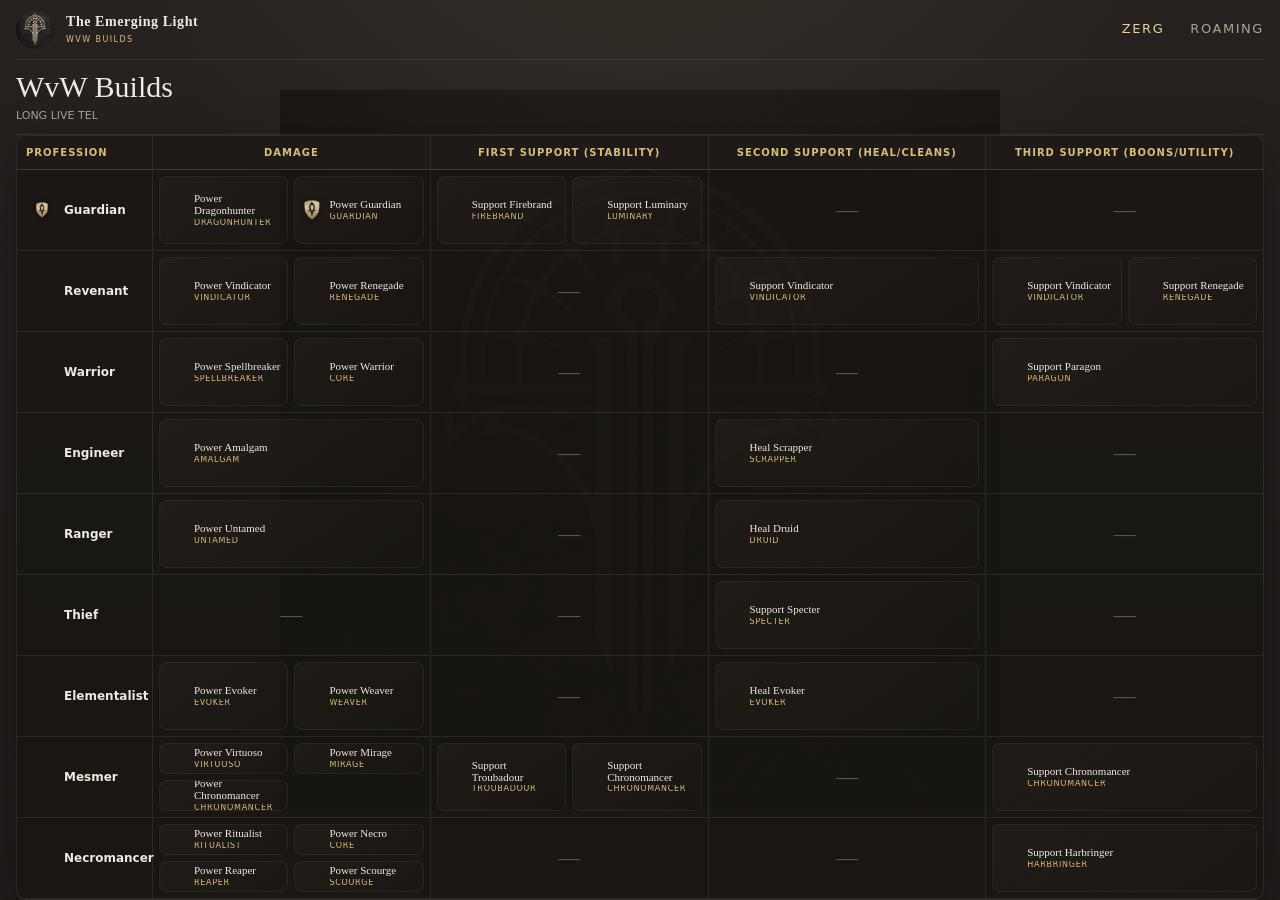
<file: index.html>
<!doctype html>
<html lang="en">
<head>
<meta charset="utf-8"><meta name="viewport" content="width=device-width,initial-scale=1">
<meta http-equiv="Content-Security-Policy" content="default-src 'self'; base-uri 'self'; object-src 'none'; script-src 'self'; style-src 'self'; img-src 'self' data: https://render.guildwars2.com; connect-src 'self' https://api.guildwars2.com; font-src 'self' data:; frame-src 'none'; form-action 'self'; upgrade-insecure-requests">
<meta http-equiv="X-Frame-Options" content="DENY">
<meta name="referrer" content="strict-origin-when-cross-origin">
<link rel="icon" type="image/png" sizes="64x64" href="./assets/images/favicon.png">
<link rel="apple-touch-icon" href="./assets/images/tel-logo.png">
<meta name="theme-color" content="#171412">
<title>TEL Builds · The Emerging Light</title>
<meta name="description" content="The Emerging Light WvW builds.">
<link rel="stylesheet" href="./assets/css/tel.css">
</head>
<body data-page="home">
<div class="site-shell">
<header class="topbar">
<a class="brand" href="./"><img src="./assets/images/tel-logo.png" alt="The Emerging Light"><span><strong>The Emerging Light</strong><small>WvW Builds</small></span></a>
<nav><a class="active" href="./">Zerg</a><a href="./roaming.html">Roaming</a></nav>
</header>
<main>
<section class="hero matrix-hero">
<div class="hero-mark"><img src="./assets/images/tel-logo.png" alt=""></div>
<p class="eyebrow">THE EMERGING LIGHT</p><h1>WvW Builds</h1>
<p class="lede">LONG LIVE TEL</p>
</section>
<section class="section matrix-section">
<div class="section-heading"><div><p class="eyebrow">TEL BUILD MATRIX</p><h2>Squad builds</h2></div><p class="muted">Damage, First Support, Second Support and Third Support builds by profession.</p></div>
<div class="matrix-wrap">
<div id="build-matrix" class="build-matrix"></div>
</div>
</section>
</main>
<footer><span>© <span id="year"></span> The Emerging Light · unofficial Guild Wars 2 community site</span><span>Guild Wars 2 and related assets are property of ArenaNet.</span></footer>
</div>
<script src="./assets/js/site.js"></script>
</body></html>
</file>
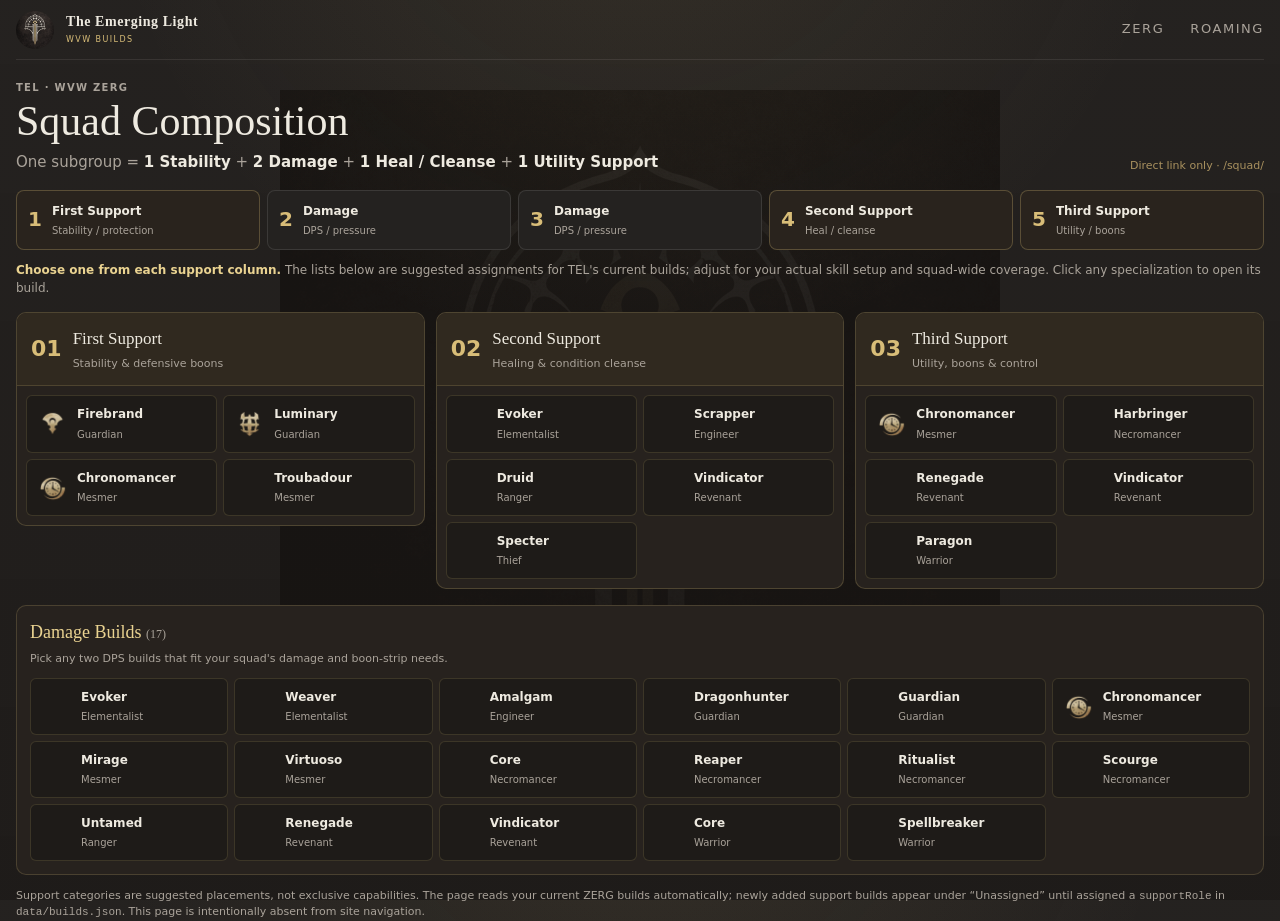
<file: squad/index.html>
<!doctype html>
<html lang="en">
<head>
<meta charset="utf-8"><meta name="viewport" content="width=device-width,initial-scale=1">
<meta http-equiv="Content-Security-Policy" content="default-src 'self'; base-uri 'self'; object-src 'none'; script-src 'self'; style-src 'self'; img-src 'self' data: https://render.guildwars2.com; connect-src 'self' https://api.guildwars2.com; font-src 'self' data:; frame-src 'none'; form-action 'self'; upgrade-insecure-requests">
<meta name="referrer" content="strict-origin-when-cross-origin">
<link rel="icon" type="image/png" href="../assets/images/favicon.png">
<meta name="theme-color" content="#171412">
<title>Squad Composition · The Emerging Light</title>
<link rel="stylesheet" href="../assets/css/tel.css">
</head>
<body data-page="squad">
<div class="site-shell">
<header class="topbar">
<a class="brand" href="../"><img src="../assets/images/tel-logo.png" alt="The Emerging Light"><span><strong>The Emerging Light</strong><small>WvW Builds</small></span></a>
<nav><a href="../">Zerg</a><a href="../roaming.html">Roaming</a></nav>
</header>
<main class="squad-main">
<div class="squad-intro"><div><p class="eyebrow">TEL · WvW ZERG</p><h1>Squad Composition</h1><p>One subgroup = <strong>1 Stability</strong> + <strong>2 Damage</strong> + <strong>1 Heal / Cleanse</strong> + <strong>1 Utility Support</strong></p></div><span class="squad-private">Direct link only · /squad/</span></div>
<div class="squad-strip" aria-label="Five player subgroup">
<div class="squad-slot squad-slot-first"><b>1</b><span><strong>First Support</strong><small>Stability / protection</small></span></div>
<div class="squad-slot squad-slot-dps"><b>2</b><span><strong>Damage</strong><small>DPS / pressure</small></span></div>
<div class="squad-slot squad-slot-dps"><b>3</b><span><strong>Damage</strong><small>DPS / pressure</small></span></div>
<div class="squad-slot squad-slot-second"><b>4</b><span><strong>Second Support</strong><small>Heal / cleanse</small></span></div>
<div class="squad-slot squad-slot-third"><b>5</b><span><strong>Third Support</strong><small>Utility / boons</small></span></div>
</div>
<div class="squad-guide"><strong>Choose one from each support column.</strong> The lists below are suggested assignments for TEL's current builds; adjust for your actual skill setup and squad-wide coverage. Click any specialization to open its build.</div>
<div class="squad-columns">
<section class="squad-col squad-col-first"><header><span class="squad-col-number">01</span><div><h2>First Support</h2><p>Stability &amp; defensive boons</p></div></header><div id="squad-first" class="squad-builds"><span class="squad-loading">Loading…</span></div></section>
<section class="squad-col squad-col-second"><header><span class="squad-col-number">02</span><div><h2>Second Support</h2><p>Healing &amp; condition cleanse</p></div></header><div id="squad-second" class="squad-builds"><span class="squad-loading">Loading…</span></div></section>
<section class="squad-col squad-col-third"><header><span class="squad-col-number">03</span><div><h2>Third Support</h2><p>Utility, boons &amp; control</p></div></header><div id="squad-third" class="squad-builds"><span class="squad-loading">Loading…</span></div></section>
</div>
<section class="squad-damage-section"><div class="squad-damage-head"><div><h2>Damage Builds <span id="squad-damage-count"></span></h2><p>Pick any two DPS builds that fit your squad's damage and boon-strip needs.</p></div></div><div id="squad-damage" class="squad-damage-list"><span class="squad-loading">Loading…</span></div></section>
<p class="squad-footnote">Support categories are suggested placements, not exclusive capabilities. The page reads your current ZERG builds automatically; newly added support builds appear under “Unassigned” until assigned a <code>supportRole</code> in <code>data/builds.json</code>. This page is intentionally absent from site navigation.</p>
</main>
<footer><span>© <span id="year"></span> The Emerging Light · unofficial Guild Wars 2 community site</span><span>Guild Wars 2 and related assets are property of ArenaNet.</span></footer>
</div>
<script src="../assets/js/squad.js"></script>
</body></html>
</file>
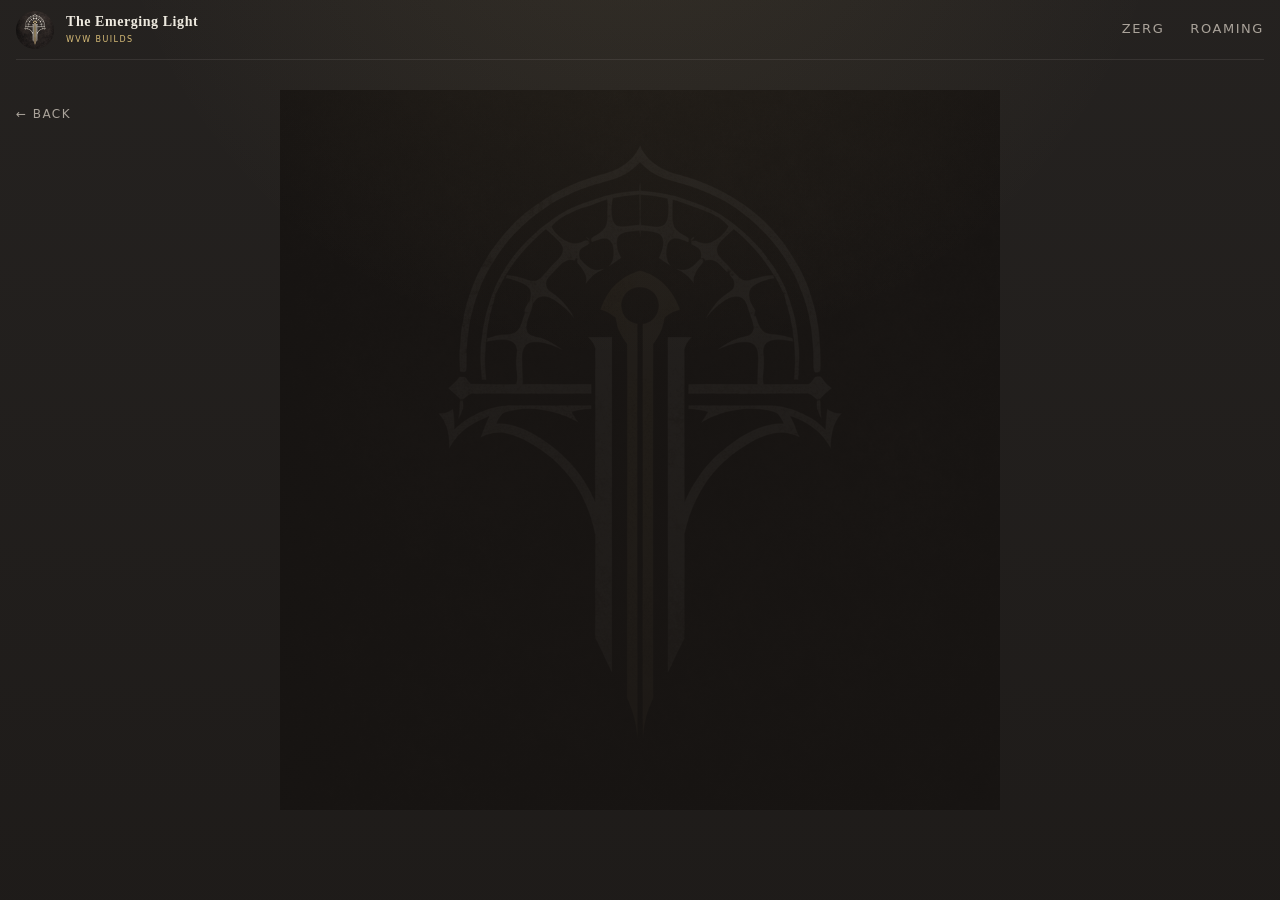
<file: build.html>
<!doctype html>
<html lang="en">
<head>
  <meta charset="utf-8">
  <meta name="viewport" content="width=device-width,initial-scale=1">
<meta http-equiv="Content-Security-Policy" content="default-src 'self'; base-uri 'self'; object-src 'none'; script-src 'self'; style-src 'self'; img-src 'self' data: https://render.guildwars2.com; connect-src 'self' https://api.guildwars2.com; font-src 'self' data:; frame-src 'none'; form-action 'self'; upgrade-insecure-requests">
<meta http-equiv="X-Frame-Options" content="DENY">
<meta name="referrer" content="strict-origin-when-cross-origin">
<link rel="icon" type="image/png" sizes="64x64" href="./assets/images/favicon.png">
<link rel="apple-touch-icon" href="./assets/images/tel-logo.png">
  <meta name="theme-color" content="#171412">
  <title>Build · TEL Builds</title>
  <link rel="stylesheet" href="./assets/css/tel.css">
</head>
<body data-page="build">
  <div class="site-shell">
    <header class="topbar">
      <a class="brand" href="./"><img src="./assets/images/tel-logo.png" alt="The Emerging Light"><span><strong>The Emerging Light</strong><small>WvW Builds</small></span></a>
      <nav><a href="./">Zerg</a><a href="./roaming.html">Roaming</a></nav>
    </header>
    <main class="page-main">
      <a id="build-back" class="back" href="./">← Back</a>
      <article id="build-view" class="build-view"></article>
    </main>
    <footer><span>© <span id="year"></span> The Emerging Light</span><span>Unofficial Guild Wars 2 community site</span></footer>
  </div>
  <script src="./assets/js/site.js"></script>
  <script src="./assets/js/build.js"></script>
</body>
</html>
</file>
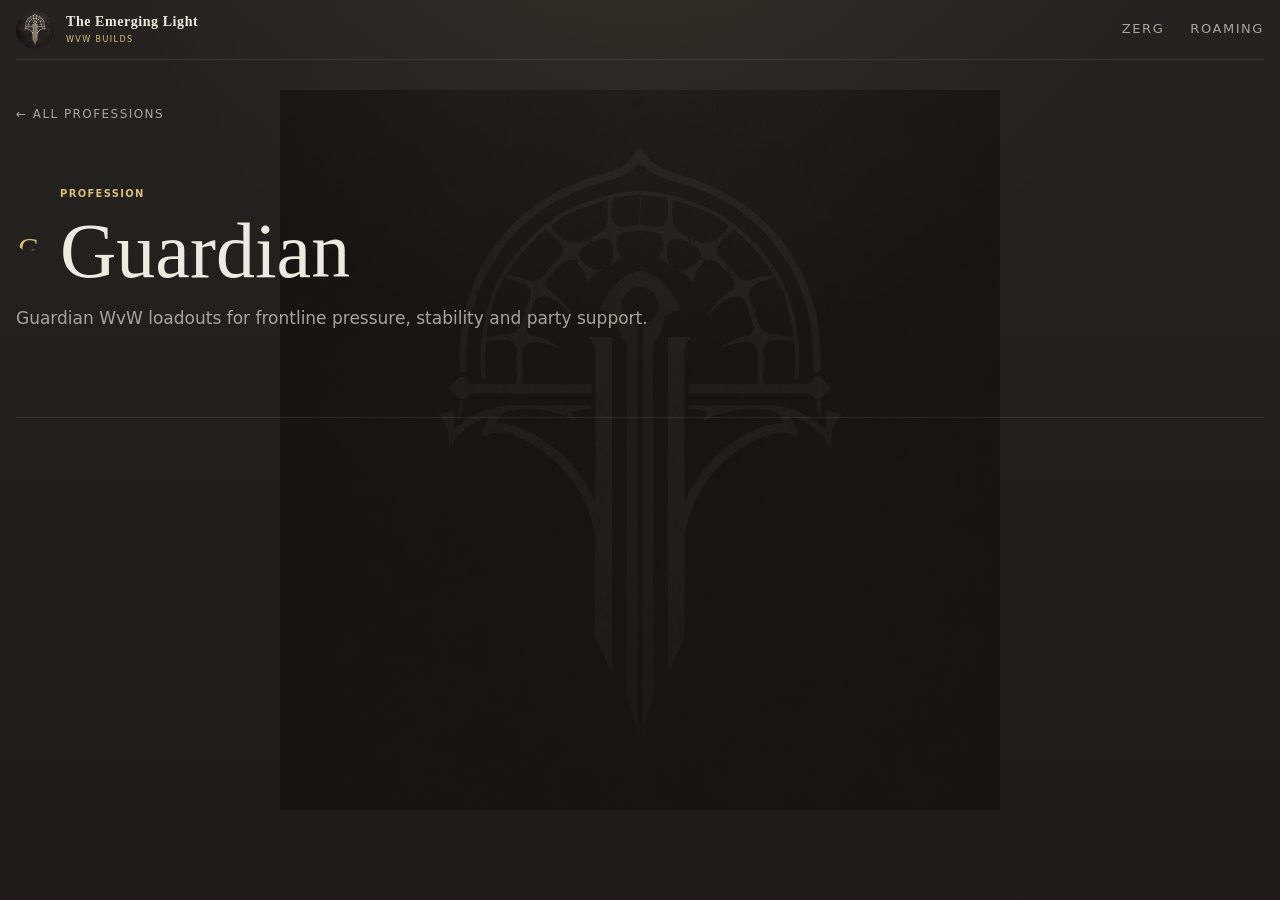
<file: profession.html>
<!doctype html>
<html lang="en">
<head>
  <meta charset="utf-8">
  <meta name="viewport" content="width=device-width,initial-scale=1">
<meta http-equiv="Content-Security-Policy" content="default-src 'self'; base-uri 'self'; object-src 'none'; script-src 'self'; style-src 'self'; img-src 'self' data: https://render.guildwars2.com; connect-src 'self' https://api.guildwars2.com; font-src 'self' data:; frame-src 'none'; form-action 'self'; upgrade-insecure-requests">
<meta http-equiv="X-Frame-Options" content="DENY">
<meta name="referrer" content="strict-origin-when-cross-origin">
<link rel="icon" type="image/png" sizes="64x64" href="./assets/images/favicon.png">
<link rel="apple-touch-icon" href="./assets/images/tel-logo.png">
  <meta name="theme-color" content="#171412">
  <title>Profession · TEL Builds</title>
  <link rel="stylesheet" href="./assets/css/tel.css">
</head>
<body data-page="profession">
  <div class="site-shell">
    <header class="topbar">
      <a class="brand" href="./"><img src="./assets/images/tel-logo.png" alt="The Emerging Light"><span><strong>The Emerging Light</strong><small>WvW Builds</small></span></a>
      <nav><a href="./">Zerg</a><a href="./roaming.html">Roaming</a></nav>
    </header>
    <main class="page-main">
      <a class="back" href="./">← All professions</a>
      <section id="profession-head" class="profession-head"></section>
      <section class="section compact">
        <div class="section-heading"><div><p class="eyebrow">TEL LOADOUTS</p><h2>Damage & Support</h2></div><p class="muted">Only the two roles TEL needs for organized squad play.</p></div>
        <div id="slot-grid" class="slot-grid"></div>
      </section>
    </main>
    <footer><span>© <span id="year"></span> The Emerging Light</span><span>Unofficial Guild Wars 2 community site</span></footer>
  </div>
  <script src="./assets/js/site.js"></script>
  <script src="./assets/js/profession.js"></script>
</body>
</html>
</file>
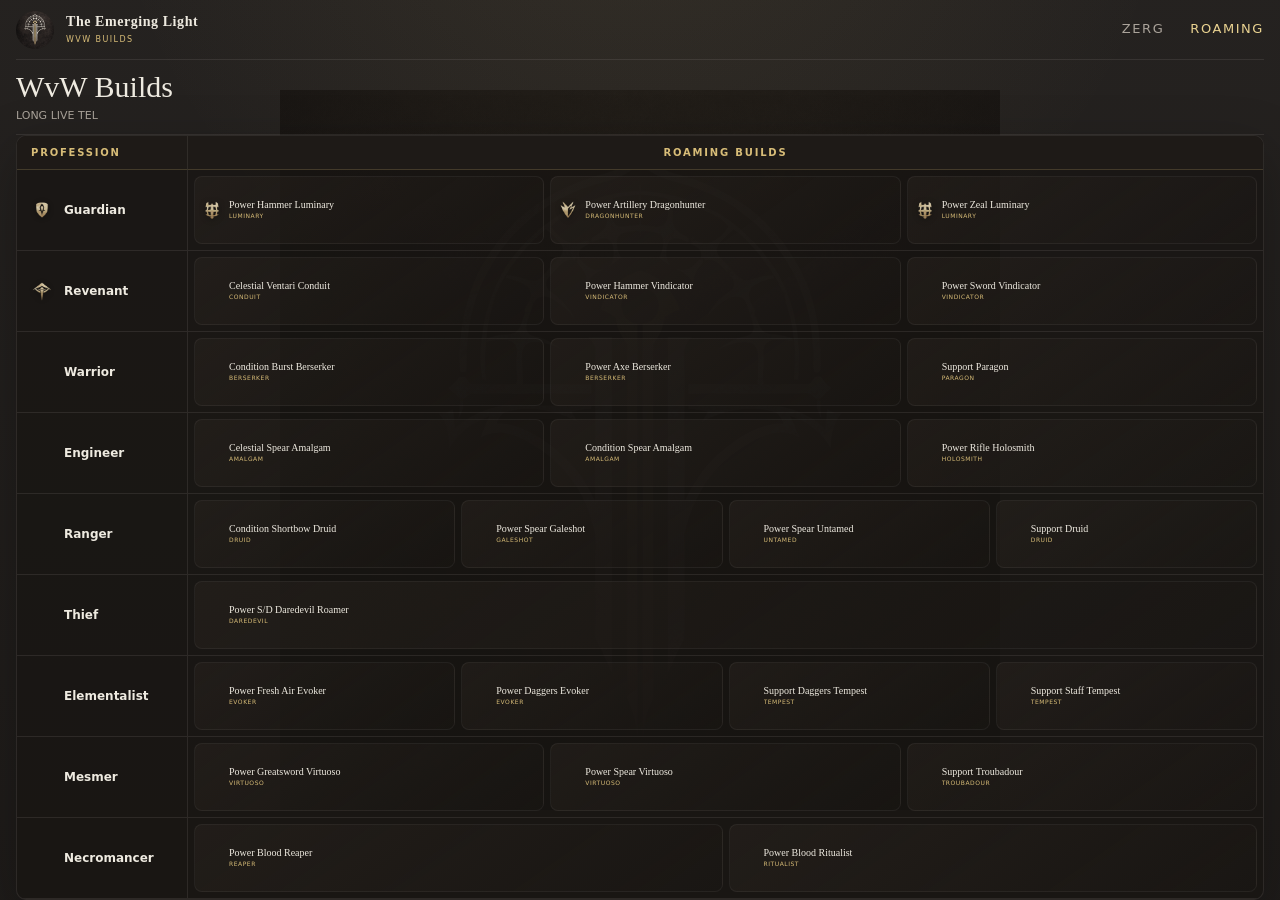
<file: roaming.html>
<!doctype html>
<html lang="en">
<head>
<meta charset="utf-8"><meta name="viewport" content="width=device-width,initial-scale=1">
<meta http-equiv="Content-Security-Policy" content="default-src 'self'; base-uri 'self'; object-src 'none'; script-src 'self'; style-src 'self'; img-src 'self' data: https://render.guildwars2.com; connect-src 'self' https://api.guildwars2.com; font-src 'self' data:; frame-src 'none'; form-action 'self'; upgrade-insecure-requests">
<meta http-equiv="X-Frame-Options" content="DENY">
<meta name="referrer" content="strict-origin-when-cross-origin">
<link rel="icon" type="image/png" sizes="64x64" href="./assets/images/favicon.png">
<link rel="apple-touch-icon" href="./assets/images/tel-logo.png">
<meta name="theme-color" content="#171412">
<title>TEL Roaming Builds · The Emerging Light</title>
<meta name="description" content="The Emerging Light WvW builds.">
<link rel="stylesheet" href="./assets/css/tel.css">
</head>
<body data-page="roaming">
<div class="site-shell">
<header class="topbar">
<a class="brand" href="./"><img src="./assets/images/tel-logo.png" alt="The Emerging Light"><span><strong>The Emerging Light</strong><small>WvW Builds</small></span></a>
<nav><a href="./">Zerg</a><a class="active" href="./roaming.html">Roaming</a></nav>
</header>
<main>
<section class="hero matrix-hero">
<div class="hero-mark"><img src="./assets/images/tel-logo.png" alt=""></div>
<p class="eyebrow">THE EMERGING LIGHT</p><h1>WvW Builds</h1>
<p class="lede">LONG LIVE TEL</p>
</section>
<section class="section matrix-section">
<div class="section-heading"><div><p class="eyebrow">TEL BUILD MATRIX</p><h2>Roaming builds</h2></div><p class="muted">Up to 12 roaming builds per profession.</p></div>
<div class="matrix-wrap">
<div id="build-matrix" class="build-matrix"></div>
</div>
</section>
</main>
<footer><span>© <span id="year"></span> The Emerging Light · unofficial Guild Wars 2 community site</span><span>Guild Wars 2 and related assets are property of ArenaNet.</span></footer>
</div>
<script src="./assets/js/site.js"></script>
</body></html>
</file>
<file: assets/css/tel.css>
:root {
  
  --color-bg: #171412;
  --color-bg-elevated: #1d1916;
  --color-surface: #221e1a;
  --color-surface-raised: #2b2520;
  --color-gold: #d8bd78;
  --color-gold-bright: #ead391;
  --color-text: #eeeae0;
  --color-text-muted: #aaa39a;
  --color-border: rgba(216, 189, 120, 0.20);
  --color-border-subtle: rgba(238, 234, 224, 0.09);

  
  --space-1: 4px;
  --space-2: 8px;
  --space-3: 12px;
  --space-4: 16px;
  --space-5: 24px;
  --space-6: 32px;

  
  --radius-sm: 8px;
  --radius-md: 14px;
  --shadow-elevated: 0 18px 55px rgba(0, 0, 0, 0.28);

  
  --bg: var(--color-bg);
  --bg2: var(--color-bg-elevated);
  --surface: var(--color-surface);
  --surface2: var(--color-surface-raised);
  --gold: var(--color-gold);
  --gold2: var(--color-gold-bright);
  --ivory: var(--color-text);
  --muted: var(--color-text-muted);
  --border: var(--color-border);
  --border2: var(--color-border-subtle);
  --shadow: var(--shadow-elevated);
  --radius: var(--radius-md);
}
*{box-sizing:border-box}html{scroll-behavior:smooth}body{margin:0;background:
radial-gradient(circle at 50% -20%,rgba(216,189,120,.09),transparent 34rem),
linear-gradient(rgba(23,20,18,.94),rgba(23,20,18,.97)),
url("../images/tel-logo.png") center/720px no-repeat fixed;
color:var(--ivory);font:15px/1.55 Inter,ui-sans-serif,system-ui,-apple-system,BlinkMacSystemFont,"Segoe UI",sans-serif}
a{color:inherit;text-decoration:none}.site-shell{width:min(1180px,calc(100% - 32px));margin:auto}
.topbar{height:82px;display:flex;align-items:center;justify-content:space-between;border-bottom:1px solid var(--border2)}
.brand{display:flex;gap:12px;align-items:center}.brand img{width:48px;height:48px;border-radius:50%;object-fit:cover}
.brand span{display:grid;line-height:1.15}.brand strong{font-family:Georgia,serif;letter-spacing:.04em}.brand small{color:var(--gold);letter-spacing:.18em;text-transform:uppercase;font-size:9px;margin-top:5px}
nav{display:flex;gap:26px}nav a{color:var(--muted);font-size:13px;text-transform:uppercase;letter-spacing:.12em}nav a:hover,nav a.active{color:var(--gold2)}
.hero{min-height:560px;display:flex;flex-direction:column;align-items:center;justify-content:center;text-align:center;padding:70px 16px}
.hero-mark{width:156px;height:156px;border-radius:50%;overflow:hidden;box-shadow:0 0 70px rgba(216,189,120,.10);margin-bottom:25px}.hero-mark img{width:100%;height:100%;object-fit:cover}
.eyebrow{margin:0 0 10px;color:var(--gold);font-size:11px;font-weight:700;letter-spacing:.25em;text-transform:uppercase}
h1,h2,h3{font-family:Georgia,"Times New Roman",serif;font-weight:500;margin:0}h1{font-size:clamp(42px,7vw,78px);line-height:1.02}h2{font-size:clamp(30px,4vw,44px)}h3{font-size:23px}
.lede{max-width:640px;color:var(--muted);font-size:18px;margin:20px auto 0}.hero-actions{display:flex;gap:12px;margin-top:30px;flex-wrap:wrap;justify-content:center}
.button{display:inline-flex;align-items:center;justify-content:center;min-height:44px;padding:0 18px;border:1px solid var(--border);border-radius:8px;text-transform:uppercase;letter-spacing:.12em;font-size:11px;font-weight:800}
.button.primary{background:var(--gold);border-color:var(--gold);color:#171412}.button.primary:hover{background:var(--gold2)}.button.ghost:hover{border-color:var(--gold);color:var(--gold2)}
.section{padding:82px 0;border-top:1px solid var(--border2)}.section.compact{padding-top:54px}.section-heading{display:flex;justify-content:space-between;align-items:end;gap:30px;margin-bottom:30px}.section-heading .muted{max-width:430px;text-align:right}
.muted{color:var(--muted)}
.profession-grid{display:grid;grid-template-columns:repeat(3,1fr);gap:14px}.profession-card,.slot-card{position:relative;background:linear-gradient(145deg,rgba(43,37,32,.88),rgba(29,25,22,.92));border:1px solid var(--border2);border-radius:var(--radius);padding:24px;overflow:hidden;box-shadow:var(--shadow)}
.profession-card:before,.slot-card:before{content:"";position:absolute;left:0;top:0;bottom:0;width:2px;background:var(--profession,var(--gold));opacity:.8}
.profession-card:hover,.slot-card:not(.empty):hover{border-color:var(--border);transform:translateY(-2px);transition:.18s ease}
.profession-top{display:flex;justify-content:space-between;align-items:center}.profession-glyph{width:42px;height:42px;border:1px solid var(--border);border-radius:50%;display:grid;place-items:center;color:var(--profession,var(--gold));font-family:Georgia,serif;font-size:20px}
.profession-card p{color:var(--muted);margin:9px 0 18px}.mini-stats{display:flex;gap:7px;flex-wrap:wrap}.tag{display:inline-flex;border:1px solid var(--border2);background:rgba(255,255,255,.025);border-radius:999px;padding:5px 9px;font-size:10px;text-transform:uppercase;letter-spacing:.08em;color:#c9c3ba}
.card-link{display:inline-block;margin-top:20px;color:var(--gold);font-size:11px;font-weight:800;letter-spacing:.12em;text-transform:uppercase}
.about{max-width:800px}.about>p:last-child{font-size:18px;color:var(--muted);max-width:700px}
footer{border-top:1px solid var(--border2);min-height:110px;display:flex;align-items:center;justify-content:space-between;gap:20px;color:#7f7972;font-size:11px}
.page-main{padding:45px 0 90px}.back{display:inline-block;color:var(--muted);font-size:12px;text-transform:uppercase;letter-spacing:.12em;margin-bottom:40px}.back:hover{color:var(--gold)}
.profession-head{padding:22px 0 58px}.profession-title{display:flex;align-items:center;gap:18px}.profession-title .profession-glyph{width:64px;height:64px;font-size:30px}.profession-head .summary{max-width:640px;color:var(--muted);font-size:17px;margin:14px 0 28px}
.stats-panels{display:grid;grid-template-columns:1fr 1fr;gap:14px;max-width:720px}.stat-panel{padding:18px;border:1px solid var(--border2);border-radius:10px;background:rgba(255,255,255,.018)}.stat-panel strong{display:block;font-size:11px;text-transform:uppercase;letter-spacing:.14em;color:var(--gold);margin-bottom:11px}
.bar-row{display:grid;grid-template-columns:82px 1fr 20px;align-items:center;gap:10px;color:var(--muted);font-size:12px;margin:7px 0}.bar{height:4px;background:#302a25;border-radius:4px;overflow:hidden}.bar i{display:block;height:100%;background:var(--gold)}
.slot-grid{display:grid;grid-template-columns:repeat(3,1fr);gap:14px}.slot-card{min-height:305px;display:flex;flex-direction:column}.slot-card.empty{opacity:.58}.slot-name{color:var(--gold);font-size:10px;font-weight:800;letter-spacing:.18em;text-transform:uppercase}.slot-card h3{margin-top:11px}.spec{color:var(--muted);margin:3px 0 16px}.weapons{font-size:16px;margin-bottom:14px}.slot-card .card-link{margin-top:auto}.empty-note{margin:auto 0;color:var(--muted)}
.build-view{max-width:900px}.build-kicker{display:flex;gap:8px;flex-wrap:wrap;margin-bottom:14px}.build-view h1{font-size:clamp(40px,6vw,68px)}.build-summary{color:var(--muted);font-size:18px;max-width:700px;margin:14px 0 8px}.build-meta{color:#7f7972;font-size:12px}.build-actions{display:flex;gap:10px;margin:28px 0 50px;flex-wrap:wrap}
.detail-grid{display:grid;grid-template-columns:repeat(2,1fr);gap:14px}.detail-card{border:1px solid var(--border2);border-radius:12px;padding:22px;background:rgba(255,255,255,.018)}.detail-card.wide{grid-column:1/-1}.detail-card h3{font-size:18px;margin-bottom:15px}.detail-list{display:grid;gap:11px}.detail-row{display:grid;grid-template-columns:130px 1fr;gap:18px;padding-bottom:10px;border-bottom:1px solid rgba(255,255,255,.05)}.detail-row:last-child{border:0;padding:0}.detail-row span:first-child{color:var(--muted);font-size:12px}.notes{color:#c9c3ba;white-space:pre-line}
.center-message{min-height:100vh;display:grid;place-items:center;align-content:center;text-align:center;padding:30px}.center-message img{width:150px;border-radius:50%;margin-bottom:20px}.center-message .button{margin-top:22px}
@media(max-width:820px){.profession-grid,.slot-grid{grid-template-columns:repeat(2,1fr)}.section-heading{align-items:start;flex-direction:column}.section-heading .muted{text-align:left}.stats-panels,.detail-grid{grid-template-columns:1fr}.detail-card.wide{grid-column:auto}}
@media(max-width:560px){.site-shell{width:min(100% - 22px,1180px)}.topbar{height:70px}.brand img{width:40px;height:40px}.brand strong{font-size:13px}nav{gap:14px}.hero{min-height:500px;padding:55px 5px}.hero-mark{width:126px;height:126px}.profession-grid,.slot-grid{grid-template-columns:1fr}.section{padding:58px 0}.slot-card{min-height:260px}footer{align-items:flex-start;flex-direction:column;justify-content:center}.detail-row{grid-template-columns:1fr;gap:3px}}


.slot-grid{grid-template-columns:repeat(2,minmax(0,1fr));}.role-card{min-height:330px;}@media(max-width:680px){.slot-grid{grid-template-columns:1fr;}}


.matrix-hero{min-height:390px;padding-bottom:45px}
.matrix-section{padding-top:52px}
.matrix-wrap{overflow-x:auto;border:1px solid var(--border2);border-radius:14px;background:rgba(24,21,18,.7);box-shadow:var(--shadow)}
.build-matrix{display:grid;grid-template-columns:190px repeat(3,minmax(235px,1fr));min-width:900px}
.matrix-head{padding:15px 18px;color:var(--gold);font-size:10px;font-weight:800;letter-spacing:.18em;text-transform:uppercase;border-bottom:1px solid var(--border);border-left:1px solid var(--border2);background:#1e1a17}
.matrix-head.profession-col{border-left:0}
.matrix-profession{min-height:112px;padding:18px;display:flex;align-items:center;gap:13px;border-bottom:1px solid var(--border2);position:relative}
.matrix-profession:before{content:"";position:absolute;left:0;top:0;bottom:0;width:2px;background:var(--profession)}
.matrix-profession .profession-glyph{flex:0 0 38px;width:38px;height:38px;font-size:17px;color:var(--profession)}
.matrix-cell{min-height:112px;padding:16px 18px;border-left:1px solid var(--border2);border-bottom:1px solid var(--border2);display:flex;flex-direction:column;justify-content:center}
.matrix-build{background:linear-gradient(145deg,rgba(43,37,32,.38),rgba(29,25,22,.15));transition:.16s ease}
.matrix-build:hover{background:rgba(216,189,120,.065);box-shadow:inset 0 0 0 1px var(--border)}
.matrix-build strong{font-family:Georgia,serif;font-size:17px;font-weight:500}
.matrix-build small{color:var(--gold);text-transform:uppercase;letter-spacing:.1em;margin-top:2px}
.matrix-build span{color:var(--muted);font-size:11px;margin-top:9px}
.matrix-empty{align-items:center;color:#5f5953;font-family:Georgia,serif;font-size:22px}
@media(max-width:700px){.matrix-hero{min-height:330px}.matrix-section{padding-top:40px}.build-matrix{grid-template-columns:145px repeat(3,220px);min-width:805px}.matrix-profession,.matrix-cell{min-height:100px}.matrix-profession{padding:12px}.matrix-profession .profession-glyph{display:none}}

.matrix-list{padding:8px;gap:6px}
.matrix-build-item{display:flex;flex-direction:column;padding:12px 11px;border:1px solid transparent;border-radius:8px}
.matrix-build-item:hover{background:rgba(216,189,120,.065);border-color:var(--border)}
.matrix-build-item strong{font-family:Georgia,serif;font-size:16px;font-weight:500}
.matrix-build-item small{color:var(--gold);text-transform:uppercase;letter-spacing:.09em;margin-top:2px}
.button.disabled{opacity:.45;cursor:not-allowed;color:var(--muted)}

.data-error{grid-column:1/-1;padding:28px;display:flex;flex-direction:column;gap:8px;color:var(--muted)}
.data-error strong{color:var(--ivory);font-family:Georgia,serif;font-size:20px}
.data-error .button{align-self:flex-start;margin-top:12px}



.build-matrix{
  grid-template-columns:190px repeat(2,minmax(280px,1fr));
  min-width:760px;
}


.matrix-cell.matrix-list{
  padding:6px;
  gap:6px;
  display:grid;
  align-items:stretch;
  justify-content:stretch;
}

.matrix-list .matrix-build-item{
  min-width:0;
  min-height:0;
  height:100%;
  padding:8px 10px;
  justify-content:center;
  overflow:hidden;
  background:linear-gradient(145deg,rgba(43,37,32,.48),rgba(29,25,22,.24));
  border:1px solid rgba(238,234,224,.055);
  transition:background .15s ease,border-color .15s ease,box-shadow .15s ease;
}
.matrix-list .matrix-build-item:hover{
  background:rgba(216,189,120,.09);
  border-color:rgba(216,189,120,.35);
  box-shadow:inset 3px 0 0 rgba(216,189,120,.78);
}
.matrix-list .matrix-build-item strong{
  font-size:clamp(12px,1vw,15px);
  line-height:1.08;
  overflow:hidden;
  text-overflow:ellipsis;
}
.matrix-list .matrix-build-item small{
  font-size:8px;
  line-height:1.1;
  white-space:nowrap;
  overflow:hidden;
  text-overflow:ellipsis;
}


.matrix-list.build-count-1{
  grid-template-columns:1fr;
  grid-template-rows:1fr;
}


.matrix-list.build-count-2{
  grid-template-columns:repeat(2,minmax(0,1fr));
  grid-template-rows:1fr;
}


.matrix-list.build-count-3{
  grid-template-columns:repeat(2,minmax(0,1fr));
  grid-template-rows:repeat(2,minmax(0,1fr));
}
.matrix-list.build-count-3 .matrix-build-item:first-child{
  grid-column:1 / -1;
}


.matrix-list.build-count-4{
  grid-template-columns:repeat(2,minmax(0,1fr));
  grid-template-rows:repeat(2,minmax(0,1fr));
}


.matrix-list.build-count-5{
  grid-template-columns:repeat(6,minmax(0,1fr));
  grid-template-rows:repeat(2,minmax(0,1fr));
}
.matrix-list.build-count-5 .matrix-build-item{grid-column:span 3}
.matrix-list.build-count-5 .matrix-build-item:nth-child(n+3){grid-column:span 2}


.matrix-list.build-count-6{
  grid-template-columns:repeat(3,minmax(0,1fr));
  grid-template-rows:repeat(2,minmax(0,1fr));
}


@media (min-width:1000px) and (min-height:800px){
  html,body{height:100%}
  body{overflow:hidden}
  .site-shell{height:100vh;width:min(1440px,calc(100% - 32px));display:flex;flex-direction:column}
  .topbar{height:60px;min-height:60px}
  .brand img{width:38px;height:38px}
  .brand strong{font-size:14px}.brand small{font-size:8px}
  main{flex:1;min-height:0;display:flex;flex-direction:column}
  .matrix-hero{min-height:0;height:auto;padding:12px 0 10px;align-items:flex-start;text-align:left}
  .matrix-hero .hero-mark,.matrix-hero .eyebrow{display:none}
  .matrix-hero h1{font-size:30px;line-height:1}
  .matrix-hero .lede{font-size:11px;margin:5px 0 0}
  .matrix-section{padding:0;flex:1;min-height:0;display:flex;flex-direction:column}
  .section-heading{display:none}
  .matrix-wrap{flex:1;min-height:0;overflow:hidden;border-radius:10px}
  .build-matrix{height:100%;min-width:0;grid-template-columns:170px repeat(2,minmax(0,1fr));grid-template-rows:34px repeat(9,minmax(0,1fr))}
  .matrix-head{padding:9px 14px;text-align:center}
  .matrix-head.profession-col{text-align:left}
  .matrix-profession,.matrix-cell{min-height:0;height:auto}
  .matrix-profession{padding:5px 12px;gap:9px}
  .matrix-profession .profession-glyph{width:28px;height:28px;flex-basis:28px;font-size:12px}
  .matrix-profession strong{font-size:12px}
  footer{display:none}
}

@media(max-width:700px){
  .build-matrix{grid-template-columns:135px repeat(2,250px);min-width:635px}
  .matrix-list .matrix-build-item strong{font-size:12px}
}


@media (max-width: 760px){
  body{overflow-x:hidden}
  .site-shell{width:min(100% - 20px, 1440px)}
  .topbar{padding:10px 0;min-height:56px}
  .brand img{width:38px;height:38px}
  .brand strong{font-size:13px}.brand small{font-size:8px}
  .topbar nav{display:none}

  .matrix-hero{min-height:0;padding:18px 0 14px;text-align:left;align-items:flex-start}
  .matrix-hero .hero-mark,.matrix-hero .eyebrow{display:none}
  .matrix-hero h1{font-size:30px;line-height:1}
  .matrix-hero .lede{font-size:11px;margin:7px 0 0}
  .matrix-section{padding:0 0 24px}
  .section-heading{display:none}
  .matrix-wrap{overflow:visible;border:0;background:transparent;box-shadow:none}

  .build-matrix{
    display:grid;
    grid-template-columns:1fr 1fr;
    min-width:0;
    gap:0;
    background:transparent;
  }
  .matrix-head{display:none}

  .matrix-profession{
    grid-column:1 / -1;
    min-height:0;
    padding:12px 12px 9px;
    margin-top:10px;
    gap:10px;
    border:1px solid var(--border2);
    border-bottom:0;
    border-radius:10px 10px 0 0;
    background:#1e1a17;
  }
  .matrix-profession:first-of-type{margin-top:0}
  .matrix-profession .profession-glyph{width:30px;height:30px;flex-basis:30px;font-size:12px}
  .matrix-profession strong{font-size:14px}

  .matrix-cell{
    min-height:108px;
    border-bottom:1px solid var(--border2);
    background:rgba(24,21,18,.72);
  }
  .matrix-profession + .matrix-cell{
    border-left:1px solid var(--border2);
    border-radius:0 0 0 10px;
  }
  .matrix-profession + .matrix-cell + .matrix-cell{
    border-right:1px solid var(--border2);
    border-radius:0 0 10px 0;
  }

  
  .matrix-cell{position:relative;padding-top:27px !important}
  .matrix-profession + .matrix-cell::before,
  .matrix-profession + .matrix-cell + .matrix-cell::before{
    position:absolute;top:7px;left:10px;z-index:2;
    font-size:8px;font-weight:800;letter-spacing:.16em;text-transform:uppercase;color:var(--gold);
  }
  .matrix-profession + .matrix-cell::before{content:"Damage"}
  .matrix-profession + .matrix-cell + .matrix-cell::before{content:"Support"}

  .matrix-cell.matrix-list{padding:27px 5px 5px !important;gap:4px}
  .matrix-list .matrix-build-item{padding:7px 6px;border-radius:6px;text-align:center;align-items:center}
  .matrix-list .matrix-build-item strong{font-size:11px;line-height:1.05;white-space:normal;display:-webkit-box;-webkit-line-clamp:2;-webkit-box-orient:vertical}
  .matrix-list .matrix-build-item small{font-size:7px;margin-top:2px;max-width:100%}
  .matrix-empty{padding-top:27px !important;font-size:12px}

  footer{padding:18px 0;font-size:8px;gap:5px}
}


@media (max-width: 430px){
  .site-shell{width:min(100% - 14px, 1440px)}
  .build-matrix{grid-template-columns:1fr}
  .matrix-profession{grid-column:1;margin-top:9px}
  .matrix-cell{min-height:92px}
  .matrix-profession + .matrix-cell{border-right:1px solid var(--border2);border-radius:0}
  .matrix-profession + .matrix-cell + .matrix-cell{border-left:1px solid var(--border2);border-radius:0 0 10px 10px}
  .matrix-list .matrix-build-item strong{font-size:12px}
}



.profession-glyph{
  width:28px!important;height:28px!important;flex:0 0 28px!important;
  display:grid!important;place-items:center;overflow:hidden;
  background:transparent!important;border:0!important;
}
.profession-glyph img{
  width:24px!important;height:24px!important;max-width:24px!important;max-height:24px!important;
  object-fit:contain;display:block;
  filter:drop-shadow(0 1px 3px rgba(0,0,0,.4));
}

.matrix-build-item{
  min-width:0;
  display:grid!important;
  grid-template-columns:28px minmax(0,1fr);
  align-items:center!important;
  justify-content:stretch!important;
  column-gap:8px;
  text-align:left!important;
}
.matrix-build-item .spec-icon{
  width:28px!important;height:28px!important;max-width:28px!important;max-height:28px!important;
  min-width:28px;min-height:28px;
  object-fit:contain;display:block;
  align-self:center;justify-self:center;
  filter:drop-shadow(0 1px 3px rgba(0,0,0,.45));
}
.matrix-build-item .build-label{
  min-width:0;max-width:100%;overflow:hidden;
  display:flex;flex-direction:column;justify-content:center;align-items:flex-start;
}
.matrix-build-item .build-label strong{
  width:100%;max-width:100%;font-size:clamp(11px,.78vw,14px);line-height:1.08;
  white-space:nowrap;overflow:hidden;text-overflow:ellipsis;
}
.matrix-build-item .build-label small{
  width:100%;max-width:100%;font-size:7px;line-height:1.1;margin-top:2px;
  white-space:nowrap;overflow:hidden;text-overflow:ellipsis;
}


.build-title-row{display:flex;align-items:center;gap:12px;margin:0 0 4px;min-width:0}
.build-title-row h1{margin:0;min-width:0}
.build-title-icon{
  width:44px!important;height:44px!important;max-width:44px!important;max-height:44px!important;
  flex:0 0 44px;object-fit:contain;
  filter:drop-shadow(0 2px 7px rgba(0,0,0,.45));
}


@media (min-width:1000px) and (min-height:800px){
  .profession-glyph{width:26px!important;height:26px!important;flex-basis:26px!important}
  .profession-glyph img{width:22px!important;height:22px!important;max-width:22px!important;max-height:22px!important}
  .matrix-list.build-count-3 .spec-icon,
  .matrix-list.build-count-4 .spec-icon,
  .matrix-list.build-count-5 .spec-icon,
  .matrix-list.build-count-6 .spec-icon{width:22px!important;height:22px!important;max-width:22px!important;max-height:22px!important;min-width:22px;min-height:22px}
  .matrix-list.build-count-3 .matrix-build-item,
  .matrix-list.build-count-4 .matrix-build-item,
  .matrix-list.build-count-5 .matrix-build-item,
  .matrix-list.build-count-6 .matrix-build-item{grid-template-columns:22px minmax(0,1fr);column-gap:6px;padding:5px 7px}
  .matrix-list.build-count-3 .build-label strong,
  .matrix-list.build-count-4 .build-label strong,
  .matrix-list.build-count-5 .build-label strong,
  .matrix-list.build-count-6 .build-label strong{font-size:11px}
}

@media (max-width:760px){
  .profession-glyph{width:26px!important;height:26px!important;flex-basis:26px!important}
  .profession-glyph img{width:23px!important;height:23px!important;max-width:23px!important;max-height:23px!important}
  .matrix-build-item{grid-template-columns:24px minmax(0,1fr);column-gap:5px;padding:6px!important}
  .matrix-build-item .spec-icon{width:24px!important;height:24px!important;max-width:24px!important;max-height:24px!important;min-width:24px;min-height:24px}
  .matrix-build-item .build-label strong{font-size:10px;white-space:normal;display:-webkit-box;-webkit-line-clamp:2;-webkit-box-orient:vertical}
  .matrix-build-item .build-label small{font-size:7px}
  .build-title-icon{width:38px!important;height:38px!important;max-width:38px!important;max-height:38px!important;flex-basis:38px}
  .build-title-row{gap:9px}
}

@media (max-width:430px){
  .matrix-build-item{grid-template-columns:26px minmax(0,1fr);column-gap:7px}
  .matrix-build-item .spec-icon{width:26px!important;height:26px!important;max-width:26px!important;max-height:26px!important;min-width:26px;min-height:26px}
  .matrix-build-item .build-label strong{font-size:11px}
}


.native-build-overview{margin:34px 0 10px;border:1px solid var(--border);background:var(--surface,#221e1a);border-radius:var(--radius-lg,14px);overflow:hidden}
.overview-head{display:flex;align-items:flex-end;justify-content:space-between;gap:16px;padding:20px 22px;border-bottom:1px solid var(--border)}
.overview-head h2{font-size:24px;margin:2px 0 0}.eyebrow,.overview-source{font-size:10px;text-transform:uppercase;letter-spacing:.13em;color:var(--gold)}.overview-source{color:var(--muted)}
.overview-block{padding:18px 22px;border-bottom:1px solid var(--border)}.overview-block:last-child{border-bottom:0}.overview-block h3{margin:0 0 13px;font-size:12px;text-transform:uppercase;letter-spacing:.12em;color:var(--muted)}
.trait-lines{display:grid;gap:9px}.trait-line{display:grid;grid-template-columns:170px minmax(0,1fr);gap:12px;align-items:center;padding:8px;border:1px solid var(--border);border-radius:9px;background:rgba(0,0,0,.12)}
.trait-line-name{display:flex;align-items:center;gap:9px;min-width:0}.trait-line-name img{width:34px;height:34px;object-fit:contain;flex:0 0 34px}.trait-line-name span{font-family:Georgia,serif;font-size:15px}
.trait-picks{display:grid;grid-template-columns:repeat(3,minmax(0,1fr));gap:7px}.trait-pick{display:grid;grid-template-columns:34px minmax(0,1fr);align-items:center;gap:7px;min-width:0;padding:5px;border-radius:7px;background:rgba(216,189,120,.055)}.trait-pick img{width:34px;height:34px;object-fit:cover;border-radius:4px}.trait-pick span{font-size:11px;line-height:1.15;overflow:hidden;text-overflow:ellipsis}.trait-pick.empty{display:flex;color:var(--muted)}
.skill-bar{display:grid;grid-template-columns:repeat(5,minmax(0,1fr));gap:9px}.skill-pick{position:relative;display:grid;grid-template-columns:44px minmax(0,1fr);grid-template-rows:auto auto;column-gap:8px;align-items:center;min-width:0;padding:7px;border:1px solid var(--border);border-radius:8px}.skill-pick img{grid-row:1/3;width:44px;height:44px;object-fit:cover;border-radius:5px}.skill-pick span{font-size:11px;line-height:1.1;overflow:hidden;text-overflow:ellipsis}.skill-pick small{font-size:8px;text-transform:uppercase;letter-spacing:.1em;color:var(--gold)}.weapon-list{display:flex;gap:7px;flex-wrap:wrap}
.overview-state{display:flex;flex-direction:column;gap:5px;padding:22px;color:var(--muted)}.overview-state strong{color:var(--text);font-family:Georgia,serif;font-size:17px}.overview-state span{font-size:12px;line-height:1.5;max-width:680px}
@media(max-width:760px){.overview-head{align-items:flex-start;flex-direction:column}.trait-line{grid-template-columns:1fr}.trait-picks{grid-template-columns:repeat(3,1fr)}.trait-pick{grid-template-columns:30px minmax(0,1fr)}.trait-pick img{width:30px;height:30px}.trait-pick span{font-size:9px}.skill-bar{grid-template-columns:repeat(5,54px);overflow-x:auto;padding-bottom:4px}.skill-pick{display:flex;flex-direction:column;gap:4px;text-align:center;padding:5px}.skill-pick img{width:42px;height:42px}.skill-pick span{display:none}.skill-pick small{font-size:7px}.native-build-overview{margin-top:24px}.overview-block,.overview-head{padding:15px}}


body[data-page="build"]{overflow-x:hidden!important;overflow-y:auto!important;height:auto!important;min-height:100vh}
body[data-page="build"] .site-shell{height:auto!important;min-height:100vh;overflow:visible!important}
body[data-page="build"] .page-main{overflow:visible!important}
.build-source-actions{display:flex;gap:10px;flex-wrap:wrap;margin:22px 0 12px}
.build-source-actions .button.primary{display:inline-flex;align-items:center;justify-content:center}
body[data-page="build"] .native-build-overview{margin-top:12px}
body[data-page="build"] .build-actions{margin:18px 0 36px}
@media(max-width:560px){.build-source-actions .button{width:100%;text-align:center}}


.equipment-overview h4{margin:18px 0 8px;color:var(--gold);font-size:10px;text-transform:uppercase;letter-spacing:.14em}
.equipment-heading{display:flex;align-items:baseline;justify-content:space-between;gap:12px}.equipment-heading h3{margin:0}.equipment-heading span{color:var(--muted);font-size:10px}
.equipment-grid{display:grid;gap:8px}.armor-grid,.trinket-grid{grid-template-columns:repeat(3,minmax(0,1fr))}.weapon-grid{grid-template-columns:repeat(2,minmax(0,1fr))}
.equipment-piece{min-width:0;padding:10px;border:1px solid var(--border);border-radius:8px;background:rgba(216,189,120,.04);display:flex;flex-direction:column;gap:3px}
.equipment-slot{font-size:8px;text-transform:uppercase;letter-spacing:.12em;color:var(--muted)}.equipment-piece strong{font-size:12px;color:var(--text)}.equipment-piece span{font-size:10px;line-height:1.25;color:var(--text-muted,var(--muted))}.equipment-piece small{font-size:9px;line-height:1.25;color:var(--gold)}
.equipment-extras{display:grid;grid-template-columns:repeat(2,minmax(0,1fr));gap:8px}.equipment-extras>div{padding:10px;border:1px solid var(--border);border-radius:8px;display:flex;flex-direction:column;gap:3px}.equipment-extras span{font-size:8px;text-transform:uppercase;letter-spacing:.12em;color:var(--muted)}.equipment-extras strong{font-size:11px}
@media(max-width:760px){.armor-grid,.trinket-grid,.weapon-grid{grid-template-columns:repeat(2,minmax(0,1fr))}.equipment-extras{grid-template-columns:1fr}.equipment-heading{align-items:flex-start;flex-direction:column;gap:3px}}
@media(max-width:430px){.armor-grid,.trinket-grid,.weapon-grid{grid-template-columns:1fr}}


.equipment-overview{padding:0!important;overflow:hidden;background:linear-gradient(180deg,rgba(216,189,120,.035),rgba(255,255,255,.008))}
.equipment-heading{padding:18px 20px;border-bottom:1px solid var(--border);background:rgba(0,0,0,.12)}
.equipment-heading>div{display:flex;align-items:baseline;gap:10px}.equipment-heading .eyebrow{font-size:8px}.equipment-heading h3{font-size:18px}
.gear-section{padding:16px 20px;border-bottom:1px solid rgba(216,189,120,.10)}.gear-section:last-child{border-bottom:0}
.equipment-overview .gear-section h4{margin:0 0 10px;font-size:9px;letter-spacing:.18em;color:var(--muted)}
.equipment-grid{gap:10px}.armor-grid{grid-template-columns:repeat(3,minmax(0,1fr))}.trinket-grid{grid-template-columns:repeat(3,minmax(0,1fr))}.weapon-grid{grid-template-columns:repeat(2,minmax(0,1fr))}
.gear-card{min-width:0;padding:10px;border:1px solid rgba(216,189,120,.15);border-radius:10px;background:rgba(10,9,8,.34);display:flex;flex-direction:column;gap:8px;transition:border-color .15s ease,background .15s ease}
@media(hover:hover) and (pointer:fine){.gear-card:hover{border-color:rgba(234,211,145,.34);background:rgba(216,189,120,.055)}}
.gear-card-main{display:flex;align-items:center;gap:10px;min-width:0}.gear-copy{min-width:0;display:flex;flex-direction:column;gap:2px}.gear-slot{font-size:8px;letter-spacing:.13em;text-transform:uppercase;color:var(--muted)}.gear-copy strong{font-size:12px;line-height:1.25;color:var(--text);overflow-wrap:anywhere}
.gear-icon{position:relative;flex:0 0 46px;width:46px;height:46px;border:1px solid rgba(216,189,120,.28);border-radius:7px;background:radial-gradient(circle at 35% 28%,rgba(234,211,145,.18),rgba(216,189,120,.035) 58%,rgba(0,0,0,.28));display:grid;place-items:center;overflow:hidden;box-shadow:inset 0 0 0 1px rgba(255,255,255,.025)}
.gear-slot-mark{font-family:Georgia,serif;font-size:21px;color:var(--gold);opacity:.9}.gear-icon small{position:absolute;right:2px;bottom:2px;padding:1px 3px;border-radius:3px;background:rgba(12,10,9,.86);font-size:7px;line-height:1.2;color:var(--ivory)}
.gear-icon.weapon{border-color:rgba(234,211,145,.42)}.gear-icon.relic{border-radius:50%;border-color:rgba(234,211,145,.5)}.gear-icon.food .gear-slot-mark{font-size:17px}.gear-icon.utility .gear-slot-mark{font-size:17px}
.gear-upgrade{display:flex;align-items:center;gap:7px;min-width:0;padding-top:7px;border-top:1px solid rgba(216,189,120,.09)}.upgrade-icon{flex:0 0 28px;width:28px;height:28px;border-radius:5px;border:1px solid rgba(216,189,120,.22);background:rgba(216,189,120,.07);display:grid;place-items:center;font-size:8px;font-weight:800;color:var(--gold)}.gear-upgrade>div:last-child{min-width:0;display:flex;flex-direction:column}.gear-upgrade small{font-size:7px;letter-spacing:.12em;text-transform:uppercase;color:var(--muted)}.gear-upgrade strong{font-size:9px;line-height:1.25;color:var(--text);overflow-wrap:anywhere}
.gear-infusions{padding-top:7px;border-top:1px solid rgba(216,189,120,.09);display:flex;justify-content:space-between;gap:8px}.gear-infusions span{font-size:8px;text-transform:uppercase;color:var(--muted)}.gear-infusions strong{font-size:9px;text-align:right;color:var(--gold)}
.equipment-extras{grid-template-columns:repeat(2,minmax(0,1fr));gap:10px}.gear-extra{min-width:0;padding:10px;border:1px solid rgba(216,189,120,.15);border-radius:10px;background:rgba(10,9,8,.34);display:flex;align-items:center;gap:10px}.gear-extra>div:last-child{min-width:0;display:flex;flex-direction:column;gap:2px}.gear-extra span{font-size:8px;letter-spacing:.13em;text-transform:uppercase;color:var(--muted)}.gear-extra strong{font-size:11px;line-height:1.25;color:var(--text);overflow-wrap:anywhere}
@media(max-width:760px){.equipment-heading,.gear-section{padding-left:14px;padding-right:14px}.equipment-heading>div{display:block}.armor-grid,.trinket-grid,.weapon-grid{grid-template-columns:repeat(2,minmax(0,1fr))}.equipment-extras{grid-template-columns:1fr}.gear-icon{flex-basis:42px;width:42px;height:42px}}
@media(max-width:430px){.armor-grid,.trinket-grid,.weapon-grid{grid-template-columns:1fr}.gear-card{padding:9px}.gear-section{padding-top:13px;padding-bottom:13px}}


.real-item-icon{width:100%;height:100%;object-fit:cover;display:block;border-radius:6px}
.upgrade-real-icon{flex:0 0 34px;width:34px;height:34px;object-fit:cover;border-radius:6px;border:1px solid rgba(216,189,120,.3);background:#0d0b0a}
.weapon-card{border-color:rgba(234,211,145,.28);background:linear-gradient(135deg,rgba(216,189,120,.075),rgba(10,9,8,.36) 48%)}
.weapon-card .gear-icon{flex-basis:54px;width:54px;height:54px}
.weapon-type{font-family:Georgia,serif!important;font-size:16px!important;color:var(--ivory)!important;line-height:1.05!important}
.weapon-type+strong{font-size:10px!important;color:var(--gold)!important;font-weight:600}
.gear-infusions{display:block}.gear-infusions>span{display:block;margin-bottom:6px}.infusion-icons{display:grid;gap:5px}.infusion-icons .gear-upgrade{padding-top:0;border-top:0}
.gear-extra .gear-icon{flex-basis:50px;width:50px;height:50px}
@media(max-width:560px){.weapon-card .gear-icon{flex-basis:48px;width:48px;height:48px}.weapon-type{font-size:14px!important}}


.weapon-rows{display:grid;gap:12px}
.weapon-row{display:grid;grid-template-columns:118px minmax(0,1fr);gap:12px;align-items:start}
.weapon-row-label{padding-top:11px;color:var(--gold);font-size:10px;font-weight:800;letter-spacing:.12em;text-transform:uppercase;line-height:1.35}
.weapon-row .weapon-grid{grid-template-columns:repeat(2,minmax(0,1fr));width:100%}
@media(max-width:760px){.weapon-row{grid-template-columns:1fr;gap:6px}.weapon-row-label{padding-top:0}.weapon-row .weapon-grid{grid-template-columns:repeat(2,minmax(0,1fr))}}
@media(max-width:430px){.weapon-row .weapon-grid{grid-template-columns:1fr}}



.pet-rows{display:grid;gap:12px}
.pet-row{display:grid;grid-template-columns:118px minmax(0,1fr);gap:12px;align-items:start}
.pet-row-label{padding-top:11px;color:var(--gold);font-size:10px;font-weight:800;letter-spacing:.12em;text-transform:uppercase;line-height:1.35}
.pet-grid{display:grid;grid-template-columns:repeat(2,minmax(0,1fr));gap:10px}
.pet-card{display:flex;align-items:center;gap:11px;min-width:0;padding:10px;border:1px solid rgba(216,189,120,.24);border-radius:9px;background:linear-gradient(135deg,rgba(216,189,120,.06),rgba(10,9,8,.30))}
.pet-card img{width:54px;height:54px;flex:0 0 54px;object-fit:cover;border:1px solid rgba(234,211,145,.34);border-radius:7px;background:#111}
.pet-card div{display:grid;gap:3px;min-width:0}.pet-card span{color:var(--gold);font-size:9px;font-weight:800;letter-spacing:.12em;text-transform:uppercase}.pet-card strong{font-family:Georgia,serif;color:var(--ivory);font-size:16px;line-height:1.1;overflow:hidden;text-overflow:ellipsis}
@media(max-width:760px){.pet-row{grid-template-columns:1fr;gap:6px}.pet-row-label{padding-top:0}}
@media(max-width:430px){.pet-grid{grid-template-columns:1fr}.pet-card img{width:48px;height:48px;flex-basis:48px}}

.mechanic-card{min-height:68px}.mechanic-card>div{padding:3px 2px}.mechanic-grid{max-width:760px}


.matrix-build-item{
  width:100%;
  max-width:100%;
  box-sizing:border-box;
}
.matrix-build-item .build-label{
  width:100%;
  max-width:none;
  min-width:0;
  justify-self:stretch;
  box-sizing:border-box;
}
.matrix-build-item .build-label strong{
  display:-webkit-box;
  width:100%;
  min-width:0;
  max-width:none;
  white-space:normal;
  overflow:hidden;
  text-overflow:clip;
  overflow-wrap:anywhere;
  -webkit-box-orient:vertical;
  -webkit-line-clamp:2;
  line-clamp:2;
}
.matrix-build-item .build-label small{
  display:block;
  width:100%;
  min-width:0;
  max-width:none;
}


.matrix-build-item .spec-icon-placeholder{
  display:block!important;
  width:28px!important;height:28px!important;
  min-width:28px;min-height:28px;
  max-width:28px!important;max-height:28px!important;
  align-self:center;justify-self:center;
}
@media (min-width:1000px) and (min-height:800px){
  .matrix-list.build-count-3 .spec-icon-placeholder,
  .matrix-list.build-count-4 .spec-icon-placeholder{width:22px!important;height:22px!important;min-width:22px;min-height:22px;max-width:22px!important;max-height:22px!important}
}
@media (max-width:760px){
  .matrix-build-item .spec-icon-placeholder{width:24px!important;height:24px!important;min-width:24px;min-height:24px;max-width:24px!important;max-height:24px!important}
}
@media (max-width:430px){
  .matrix-build-item .spec-icon-placeholder{width:26px!important;height:26px!important;min-width:26px;min-height:26px;max-width:26px!important;max-height:26px!important}
}

@media (max-width:760px){
  .matrix-list.build-count-5,
  .matrix-list.build-count-6{grid-template-columns:repeat(2,minmax(0,1fr));grid-template-rows:repeat(3,minmax(0,1fr))}
  .matrix-list.build-count-5 .matrix-build-item{grid-column:auto}
}


body[data-page="roaming"] .build-matrix{
  grid-template-columns:190px minmax(560px,1fr);
  min-width:760px;
}
body[data-page="roaming"] .roaming-cell{
  grid-template-columns:repeat(6,minmax(0,1fr));
  grid-auto-flow:row;
  grid-auto-rows:minmax(0,1fr);
}

body[data-page="roaming"] .roaming-count-1{grid-template-columns:1fr}
body[data-page="roaming"] .roaming-count-2{grid-template-columns:repeat(2,minmax(0,1fr))}
body[data-page="roaming"] .roaming-count-3{grid-template-columns:repeat(3,minmax(0,1fr))}
body[data-page="roaming"] .roaming-count-4{grid-template-columns:repeat(4,minmax(0,1fr))}
body[data-page="roaming"] .roaming-count-5,
body[data-page="roaming"] .roaming-count-6{grid-template-columns:repeat(3,minmax(0,1fr))}
body[data-page="roaming"] .roaming-count-7,
body[data-page="roaming"] .roaming-count-8{grid-template-columns:repeat(4,minmax(0,1fr))}
body[data-page="roaming"] .roaming-count-9{grid-template-columns:repeat(3,minmax(0,1fr))}
body[data-page="roaming"] .roaming-count-10,
body[data-page="roaming"] .roaming-count-11,
body[data-page="roaming"] .roaming-count-12{grid-template-columns:repeat(4,minmax(0,1fr))}

@media (min-width:1000px) and (min-height:800px){
  body[data-page="roaming"] .build-matrix{
    grid-template-columns:170px minmax(0,1fr);
    grid-template-rows:34px repeat(9,minmax(0,1fr));
    min-width:0;
  }
  body[data-page="roaming"] .roaming-cell .matrix-build-item{
    grid-template-columns:22px minmax(0,1fr);
    column-gap:6px;
    padding:4px 6px;
  }
  body[data-page="roaming"] .roaming-cell .spec-icon{
    width:22px!important;height:22px!important;max-width:22px!important;max-height:22px!important;min-width:22px;min-height:22px;
  }
  body[data-page="roaming"] .roaming-cell .build-label strong{font-size:10px}
  body[data-page="roaming"] .roaming-cell .build-label small{font-size:6px}
}

@media (max-width:760px){
  body[data-page="roaming"] .build-matrix{grid-template-columns:1fr;min-width:0}
  body[data-page="roaming"] .matrix-profession{grid-column:1}
  body[data-page="roaming"] .matrix-profession + .roaming-cell{
    border-left:1px solid var(--border2);
    border-right:1px solid var(--border2);
    border-radius:0 0 10px 10px;
  }
  body[data-page="roaming"] .matrix-profession + .roaming-cell::before{content:none}
  body[data-page="roaming"] .roaming-cell.matrix-list{padding:5px!important;min-height:92px}
  body[data-page="roaming"] .roaming-cell.matrix-empty{padding:5px!important;min-height:70px}
  body[data-page="roaming"] .roaming-count-1{grid-template-columns:1fr}
  body[data-page="roaming"] .roaming-count-2{grid-template-columns:repeat(2,minmax(0,1fr))}
  body[data-page="roaming"] .roaming-count-3,
  body[data-page="roaming"] .roaming-count-4,
  body[data-page="roaming"] .roaming-count-5,
  body[data-page="roaming"] .roaming-count-6,
  body[data-page="roaming"] .roaming-count-7,
  body[data-page="roaming"] .roaming-count-8,
  body[data-page="roaming"] .roaming-count-9,
  body[data-page="roaming"] .roaming-count-10,
  body[data-page="roaming"] .roaming-count-11,
  body[data-page="roaming"] .roaming-count-12{grid-template-columns:repeat(2,minmax(0,1fr))}
}

.trait-pick:has(.trait-choice){grid-template-columns:18px 34px minmax(0,1fr)}.trait-choice{font-size:12px;color:var(--gold,#d8bd78);text-align:center;font-weight:700}.trait-pick:has(.trait-choice) span{min-width:0}@media(max-width:760px){.trait-pick:has(.trait-choice){grid-template-columns:14px 30px minmax(0,1fr);gap:4px}.trait-choice{font-size:11px}}

body[data-page="squad"] .squad-section{margin-bottom:35px}
.squad-five{display:grid;grid-template-columns:repeat(5,minmax(0,1fr));gap:10px}
.squad-position{display:flex;flex-direction:column;gap:9px;min-width:0;padding:19px 14px;background:#27221e;border:1px solid rgba(216,189,120,.2);border-radius:10px}
.squad-position.primary{border-color:#d8bd78;background:#30291e}
.squad-index{color:#a9915f;font-size:12px;font-weight:800;letter-spacing:.1em}
.squad-role{color:#ead391;font-size:12px;font-weight:800;text-transform:uppercase;letter-spacing:.06em}
.squad-position strong{font-size:17px;line-height:1.35;color:#eeeae0}
.squad-position small{color:#aaa39a;line-height:1.5}
.squad-explain{color:#aaa39a;line-height:1.65;margin:16px 0 0}
.squad-role-grid{display:grid;grid-template-columns:repeat(2,minmax(0,1fr));gap:16px}
.squad-role-panel{background:#27221e;border:1px solid rgba(216,189,120,.2);border-radius:12px;padding:22px}
.squad-role-panel h3{font-size:23px;color:#ead391;margin:0 0 8px}
.squad-role-panel>p{color:#aaa39a;margin:0 0 19px}
.squad-spec-list{display:grid;gap:16px}
.squad-profession{border-top:1px solid rgba(216,189,120,.16);padding-top:12px}
.squad-profession h4{font-size:12px;text-transform:uppercase;letter-spacing:.1em;color:#aaa39a;margin:0 0 10px}
.squad-chips{display:flex;flex-wrap:wrap;gap:8px}
.squad-chips a{display:inline-flex;padding:9px 12px;border:1px solid rgba(216,189,120,.28);border-radius:7px;color:#eeeae0;text-decoration:none;background:#211d1a;font-size:13px}
.squad-chips a:hover{border-color:#ead391;color:#ead391}
@media(max-width:1100px){.squad-five{grid-template-columns:repeat(3,minmax(0,1fr))}}
@media(max-width:700px){.squad-five{grid-template-columns:1fr}.squad-role-grid{grid-template-columns:1fr}.squad-position{padding:15px}.squad-role-panel{padding:16px}}


/* Compact, one-page squad planner */
body[data-page="squad"] .squad-main{padding-top:20px}
body[data-page="squad"] .squad-intro{display:flex;align-items:end;justify-content:space-between;gap:12px;margin:0 0 16px}
body[data-page="squad"] .squad-intro h1{font-size:clamp(26px,3.3vw,42px);line-height:1.1;margin:2px 0 7px}
body[data-page="squad"] .squad-intro p{margin:0;color:#aaa39a}
body[data-page="squad"] .squad-intro p strong{color:#eeeae0}
body[data-page="squad"] .squad-private{font-size:11px;color:#a9915f;white-space:nowrap}
body[data-page="squad"] .squad-strip{display:grid;grid-template-columns:repeat(5,minmax(0,1fr));gap:7px;margin-bottom:11px}
body[data-page="squad"] .squad-slot{display:flex;gap:10px;align-items:center;padding:11px;background:#29231d;border:1px solid rgba(216,189,120,.28);border-radius:8px;min-width:0}
body[data-page="squad"] .squad-slot b{color:#d8bd78;font-size:20px}
body[data-page="squad"] .squad-slot span{display:flex;flex-direction:column;min-width:0;gap:2px}
body[data-page="squad"] .squad-slot strong{font-size:12px;color:#eeeae0}
body[data-page="squad"] .squad-slot small{font-size:10px;color:#aaa39a}
body[data-page="squad"] .squad-slot-dps{background:#242220;border-color:rgba(190,190,190,.15)}
body[data-page="squad"] .squad-guide{font-size:12px;line-height:1.5;color:#aaa39a;margin-bottom:15px}
body[data-page="squad"] .squad-guide strong{color:#ead391}
body[data-page="squad"] .squad-columns{display:grid;grid-template-columns:repeat(3,minmax(0,1fr));gap:11px;align-items:start}
body[data-page="squad"] .squad-col{border:1px solid rgba(216,189,120,.22);border-radius:10px;background:#27221e;overflow:hidden;min-width:0}
body[data-page="squad"] .squad-col header{display:flex;gap:11px;align-items:center;padding:13px 14px;border-bottom:1px solid rgba(216,189,120,.18);background:#30291f}
body[data-page="squad"] .squad-col-number{font-size:22px;font-weight:800;color:#d8bd78}
body[data-page="squad"] .squad-col h2{font-size:17px;color:#eeeae0;margin:0 0 3px}
body[data-page="squad"] .squad-col header p{font-size:11px;color:#aaa39a;margin:0}
body[data-page="squad"] .squad-builds{padding:9px;display:grid;grid-template-columns:repeat(2,minmax(0,1fr));gap:6px}
body[data-page="squad"] .squad-build-link{display:flex;flex-direction:column;gap:3px;min-width:0;text-decoration:none;background:#1e1b18;border:1px solid rgba(216,189,120,.16);border-radius:6px;padding:9px 10px;transition:border-color .15s}
body[data-page="squad"] .squad-build-link:hover{border-color:#d8bd78}
body[data-page="squad"] .squad-build-spec{color:#eeeae0;font-weight:700;font-size:12px;overflow-wrap:anywhere}
body[data-page="squad"] .squad-build-link small{color:#aaa39a;font-size:10px}
body[data-page="squad"] .squad-loading{color:#aaa39a;font-size:12px}
body[data-page="squad"] .squad-damage-section{margin-top:16px;padding:13px;border:1px solid rgba(216,189,120,.2);border-radius:10px;background:#27221e}
body[data-page="squad"] .squad-damage-head h2{font-size:18px;color:#ead391;margin:0 0 3px}
body[data-page="squad"] .squad-damage-head h2 span{color:#aaa39a;font-size:12px}
body[data-page="squad"] .squad-damage-head p{font-size:11px;color:#aaa39a;margin:0 0 11px}
body[data-page="squad"] .squad-damage-list{display:grid;grid-template-columns:repeat(6,minmax(0,1fr));gap:6px}
body[data-page="squad"] .squad-unassigned{padding:12px;margin-top:10px;border:1px dashed #a9915f;border-radius:8px}
body[data-page="squad"] .squad-unassigned>strong{font-size:13px;color:#ead391}
body[data-page="squad"] .squad-footnote{font-size:11px;line-height:1.5;color:#aaa39a;margin:13px 0 20px}
@media(max-width:1050px){body[data-page="squad"] .squad-strip{grid-template-columns:repeat(3,minmax(0,1fr))}body[data-page="squad"] .squad-damage-list{grid-template-columns:repeat(4,minmax(0,1fr))}body[data-page="squad"] .squad-builds{grid-template-columns:1fr}}
@media(max-width:700px){body[data-page="squad"] .squad-intro{align-items:start;flex-direction:column}body[data-page="squad"] .squad-strip{grid-template-columns:repeat(2,minmax(0,1fr))}body[data-page="squad"] .squad-columns{grid-template-columns:1fr}body[data-page="squad"] .squad-builds{grid-template-columns:repeat(2,minmax(0,1fr))}body[data-page="squad"] .squad-damage-list{grid-template-columns:repeat(2,minmax(0,1fr))}}

/* Squad build icons and aligned labels */
body[data-page="squad"] .squad-build-link{flex-direction:row;align-items:center;gap:9px}
body[data-page="squad"] .squad-build-icon{width:31px;height:31px;object-fit:contain;flex:0 0 31px}
body[data-page="squad"] .squad-build-label{display:flex;flex-direction:column;gap:3px;min-width:0}

/* ZERG: profession + four build-role columns. ROAMING remains unchanged. */
body[data-page="home"] .build-matrix{
  grid-template-columns:150px repeat(4,minmax(195px,1fr));
  min-width:950px;
}
body[data-page="home"] .matrix-head{padding-left:9px;padding-right:9px;text-align:center;letter-spacing:.10em}
body[data-page="home"] .matrix-head.profession-col{text-align:left}
body[data-page="home"] .matrix-cell.matrix-list{grid-template-columns:repeat(2,minmax(0,1fr));grid-template-rows:none;grid-auto-rows:minmax(0,1fr)}
body[data-page="home"] .matrix-list.build-count-1{grid-template-columns:1fr}
body[data-page="home"] .matrix-list.build-count-3 .matrix-build-item:first-child,
body[data-page="home"] .matrix-list.build-count-5 .matrix-build-item,
body[data-page="home"] .matrix-list.build-count-5 .matrix-build-item:nth-child(n+3){grid-column:auto}
body[data-page="home"] .matrix-list .matrix-build-item{padding:7px 6px;grid-template-columns:24px minmax(0,1fr);gap:5px}
body[data-page="home"] .matrix-list .matrix-build-item strong{font-size:12px}
body[data-page="home"] .matrix-list .matrix-build-item small{font-size:8px}
body[data-page="home"] .matrix-list .spec-icon{width:24px;height:24px}
@media(min-width:1000px) and (min-height:800px){
  body[data-page="home"] .build-matrix{
    grid-template-columns:135px repeat(4,minmax(0,1fr));
    min-width:0;
    grid-template-rows:34px repeat(9,minmax(0,1fr));
  }
  body[data-page="home"] .matrix-wrap{overflow:hidden}
  body[data-page="home"] .matrix-list .matrix-build-item{padding:3px 5px}
  body[data-page="home"] .matrix-list .matrix-build-item strong{font-size:11px}
}
@media(max-width:999px) and (min-width:761px){
  body[data-page="home"] .matrix-wrap{overflow-x:auto}
}
@media(max-width:760px){
  body[data-page="home"] .build-matrix{grid-template-columns:repeat(2,minmax(0,1fr));min-width:0}
  body[data-page="home"] .matrix-profession{grid-column:1/-1}
  body[data-page="home"] .matrix-cell{min-height:100px;border-radius:0!important}
  body[data-page="home"] .matrix-cell[data-role="damage"]{border-left:1px solid var(--border2)}
  body[data-page="home"] .matrix-cell[data-role="first"]{border-right:1px solid var(--border2)}
  body[data-page="home"] .matrix-cell[data-role="second"]{border-left:1px solid var(--border2)}
  body[data-page="home"] .matrix-cell[data-role="third"]{border-right:1px solid var(--border2)}
  body[data-page="home"] .matrix-cell[data-role]::before{
    content:attr(data-role) " Support";position:absolute;top:7px;left:10px;
    z-index:2;font-size:9px;font-weight:800;letter-spacing:.07em;
    text-transform:capitalize;color:var(--gold)
  }
  body[data-page="home"] .matrix-cell[data-role="damage"]::before{content:"Damage"}
  body[data-page="home"] .matrix-cell.matrix-list{padding:27px 5px 5px!important}
  body[data-page="home"] .matrix-list .matrix-build-item{text-align:left;align-items:center}
}
@media(max-width:430px){
  body[data-page="home"] .build-matrix{grid-template-columns:1fr}
  body[data-page="home"] .matrix-cell[data-role]{border-left:1px solid var(--border2);border-right:1px solid var(--border2)}
  body[data-page="home"] .matrix-cell[data-role="third"]{border-radius:0 0 10px 10px!important}
}

/* Evoker familiar choice visual */
.familiar-choice-symbol{display:grid;place-items:center;flex:0 0 54px;width:54px;height:54px;border:1px solid rgba(216,189,120,.55);border-radius:9px;background:radial-gradient(circle at 45% 35%,#655337,#29221b 70%);color:#ead391;font-size:30px;text-shadow:0 0 12px rgba(216,189,120,.5)}

.familiar-choice-icon{width:54px;height:54px;object-fit:contain;flex:0 0 54px;border-radius:9px}
</file>
